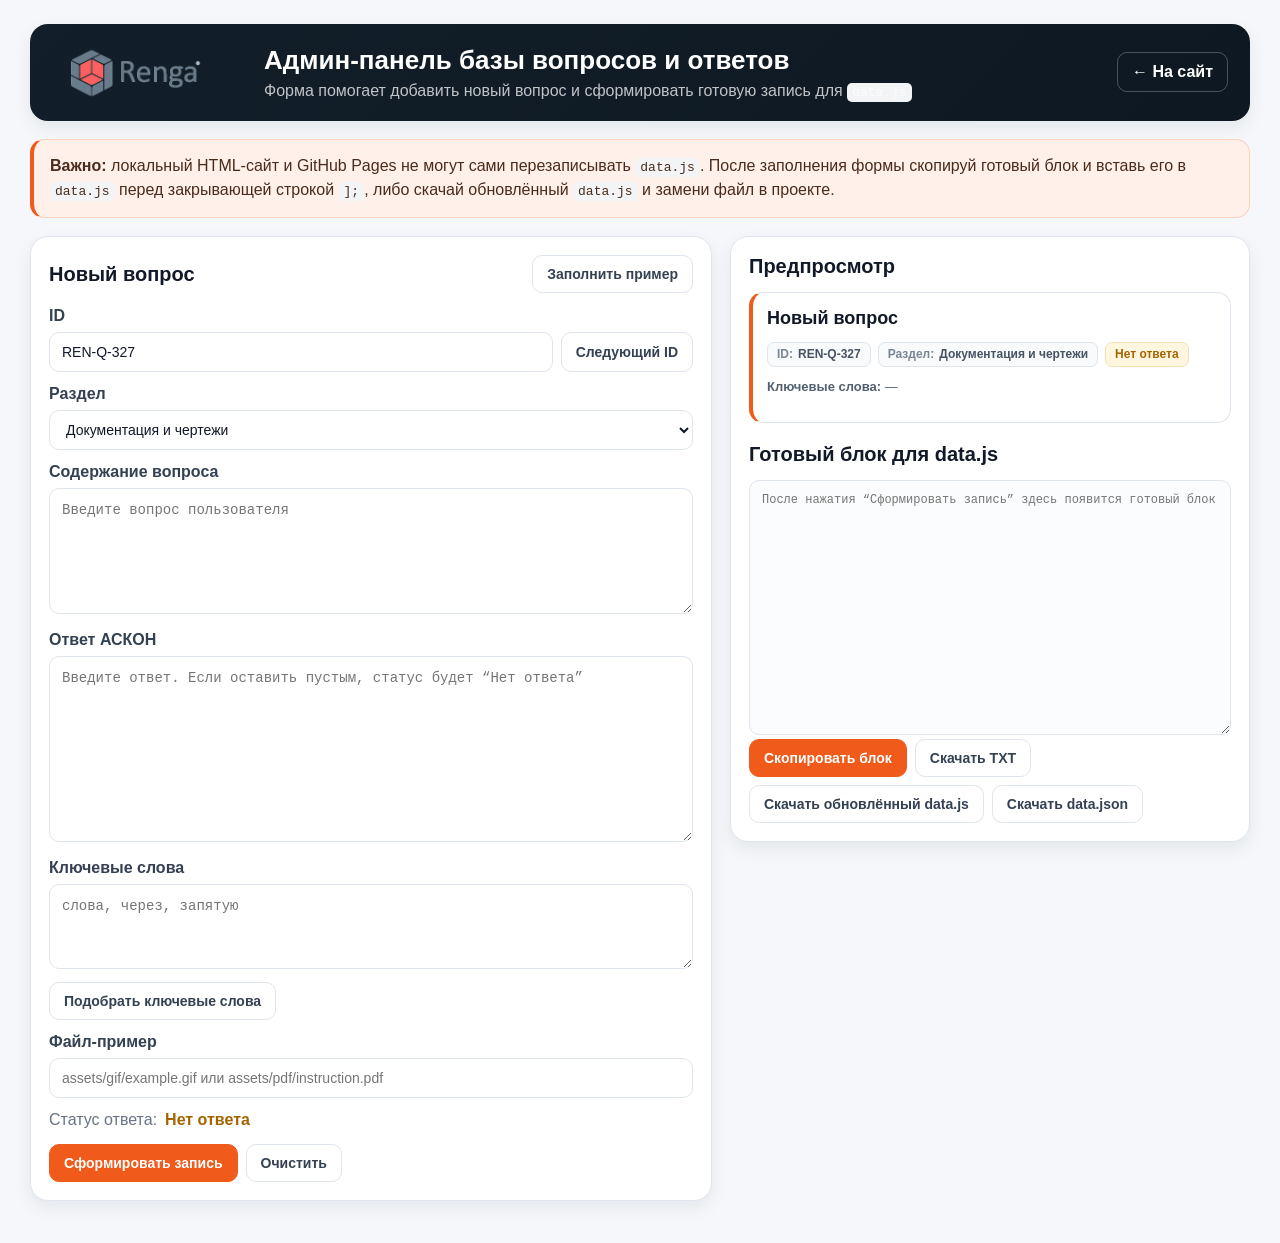
<file: admin.html>
<!DOCTYPE html>
<html lang="ru">
<head>
  <meta charset="UTF-8" />
  <meta name="viewport" content="width=device-width, initial-scale=1.0" />
  <title>Админ-панель — База вопросов и ответов по Renga</title>
  <link rel="stylesheet" href="style.css" />
</head>
<body class="admin-body">
  <main class="admin-page">
    <header class="admin-header">
      <a class="admin-logo" href="index.html" aria-label="Вернуться на сайт">
        <img src="assets/img/renga-logo.png" alt="Renga" />
      </a>
      <div>
        <h1>Админ-панель базы вопросов и ответов</h1>
        <p>Форма помогает добавить новый вопрос и сформировать готовую запись для <code>data.js</code></p>
      </div>
      <a class="admin-back" href="index.html">← На сайт</a>
    </header>

    <section class="admin-note">
      <strong>Важно:</strong> локальный HTML-сайт и GitHub Pages не могут сами перезаписывать <code>data.js</code>. После заполнения формы скопируй готовый блок и вставь его в <code>data.js</code> перед закрывающей строкой <code>];</code>, либо скачай обновлённый <code>data.js</code> и замени файл в проекте.
    </section>

    <section class="admin-layout">
      <form class="admin-form" id="adminForm">
        <div class="admin-card-title">
          <h2>Новый вопрос</h2>
          <button type="button" id="fillExampleBtn" class="admin-secondary">Заполнить пример</button>
        </div>

        <label>
          <span>ID</span>
          <div class="admin-inline">
            <input id="fieldId" type="text" placeholder="REN-Q-327" />
            <button type="button" id="nextIdBtn" class="admin-secondary">Следующий ID</button>
          </div>
        </label>

        <label>
          <span>Раздел</span>
          <select id="fieldSection"></select>
        </label>

        <label id="customSectionWrap" class="hidden">
          <span>Новый раздел</span>
          <input id="fieldCustomSection" type="text" placeholder="Например: Шаблоны и настройки" />
        </label>

        <label>
          <span>Содержание вопроса</span>
          <textarea id="fieldQuestion" rows="5" placeholder="Введите вопрос пользователя"></textarea>
        </label>

        <label>
          <span>Ответ АСКОН</span>
          <textarea id="fieldAnswer" rows="8" placeholder="Введите ответ. Если оставить пустым, статус будет “Нет ответа”"></textarea>
        </label>

        <label>
          <span>Ключевые слова</span>
          <textarea id="fieldKeywords" rows="3" placeholder="слова, через, запятую"></textarea>
        </label>
        <div class="admin-actions-row">
          <button type="button" id="generateKeywordsBtn" class="admin-secondary">Подобрать ключевые слова</button>
        </div>

        <label>
          <span>Файл-пример</span>
          <input id="fieldFile" type="text" placeholder="assets/gif/example.gif или assets/pdf/instruction.pdf" />
        </label>

        <div class="admin-status-line">
          <span>Статус ответа:</span>
          <strong id="answerStatusPreview">Нет ответа</strong>
        </div>

        <div class="admin-buttons">
          <button type="button" id="generateBtn" class="admin-primary">Сформировать запись</button>
          <button type="button" id="clearBtn" class="admin-secondary">Очистить</button>
        </div>
      </form>

      <aside class="admin-result">
        <div class="admin-card-title">
          <h2>Предпросмотр</h2>
        </div>
        <div id="previewCard" class="admin-preview-card">
          <h3>Новый вопрос</h3>
          <div class="meta">
            <span class="tag"><span class="label">Раздел:</span> —</span>
            <span class="tag wait">Нет ответа</span>
          </div>
          <p class="keywords"><strong>Ключевые слова:</strong> —</p>
        </div>

        <div class="admin-card-title output-title">
          <h2>Готовый блок для data.js</h2>
        </div>
        <textarea id="outputBlock" class="admin-output" spellcheck="false" placeholder="После нажатия “Сформировать запись” здесь появится готовый блок"></textarea>

        <div class="admin-buttons admin-buttons-wrap">
          <button type="button" id="copyBlockBtn" class="admin-primary">Скопировать блок</button>
          <button type="button" id="downloadTxtBtn" class="admin-secondary">Скачать TXT</button>
          <button type="button" id="downloadDataJsBtn" class="admin-secondary">Скачать обновлённый data.js</button>
          <button type="button" id="downloadJsonBtn" class="admin-secondary">Скачать data.json</button>
        </div>

        <div id="duplicateWarning" class="admin-warning hidden"></div>
      </aside>
    </section>
  </main>

  <script src="data.js"></script>
  <script src="admin.js"></script>
</body>
</html>
</file>
<file: style.css>
:root {
  --bg: #f5f7fa;
  --card: #ffffff;
  --text: #111827;
  --muted: #687386;
  --line: #dfe5ed;
  --line-soft: #ecf0f4;
  --accent: #f05a1a;
  --accent-dark: #c9450c;
  --accent-soft: #fff1e9;
  --nav: #12202d;
  --nav-2: #1d3142;
  --green: #178a50;
  --green-bg: #eaf7ef;
  --yellow: #a46400;
  --yellow-bg: #fff6df;
  --shadow: 0 12px 30px rgba(17, 24, 39, 0.10);
  --shadow-soft: 0 7px 18px rgba(17, 24, 39, 0.07);
  --radius: 16px;
}
* { box-sizing: border-box; }
html, body { min-height: 100%; }
body {
  margin: 0;
  font-family: Inter, -apple-system, BlinkMacSystemFont, "Segoe UI", Arial, sans-serif;
  background: var(--bg);
  color: var(--text);
}
a { color: var(--accent); text-decoration: none; }
a:hover { text-decoration: underline; }
button, input, select { font-family: inherit; }
.app-shell { min-height: 100vh; display: grid; grid-template-columns: 275px minmax(0, 1fr); }
.sidebar {
  position: sticky;
  top: 0;
  height: 100vh;
  display: flex;
  flex-direction: column;
  padding: 22px 16px;
  color: #e8f0f7;
  background:
    radial-gradient(circle at 22% 8%, rgba(240,90,26,.18), transparent 34%),
    linear-gradient(180deg, #101b25 0%, #17293a 52%, #101b25 100%);
  box-shadow: inset -1px 0 rgba(255,255,255,.06);
  overflow-y: auto;
}
.logo-wrap { display: flex; align-items: center; min-height: 54px; }
.logo-link { display: inline-flex; align-items: center; text-decoration: none; }
.logo-link:hover { text-decoration: none; opacity: .92; }
.logo-image { display: block; width: 190px; max-width: 100%; height: auto; object-fit: contain; }
.side-divider { height: 1px; background: rgba(255,255,255,.12); margin: 34px 0 14px; }
.section-btn { display: grid; grid-template-columns: 34px minmax(0,1fr) auto; align-items: center; gap: 10px; min-height: 54px; padding: 9px 10px; margin: 4px 0; border: 1px solid transparent; border-radius: 13px; color: rgba(255,255,255,.88); cursor: pointer; transition: background .15s ease, color .15s ease, border-color .15s ease; position: relative; }
.section-btn:hover { background: rgba(255,255,255,.06); }
.section-btn.active { background: rgba(255,255,255,.09); color: #fff; border-color: rgba(255,255,255,.08); }
.section-btn.active::before { content: ""; position: absolute; left: -16px; top: 11px; bottom: 11px; width: 4px; border-radius: 999px; background: var(--accent); }
.section-icon { width: 28px; height: 28px; display: inline-flex; align-items: center; justify-content: center; color: rgba(255,255,255,.78); font-size: 20px; }
.section-btn.active .section-icon, .section-btn.active .section-name { color: #ff8b54; }
.section-name { overflow: hidden; text-overflow: ellipsis; line-height: 1.2; }
.count { min-width: 26px; text-align: center; border-radius: 999px; padding: 3px 8px; background: rgba(255,255,255,.09); color: rgba(255,255,255,.85); font-size: 12px; font-weight: 800; }
.section-btn.active .count { background: rgba(240,90,26,.16); color: #ff9b69; }
.side-help { margin-top: auto; border: 1px solid rgba(255,255,255,.20); background: rgba(255,255,255,.045); border-radius: 14px; padding: 14px; }
.help-title { display: flex; align-items: center; gap: 9px; font-weight: 850; }
.help-icon { width: 23px; height: 23px; display: inline-flex; align-items: center; justify-content: center; border: 1px solid rgba(255,255,255,.5); border-radius: 50%; }
.side-help p { color: rgba(255,255,255,.74); font-size: 13px; line-height: 1.45; }
.help-mail { display: block; margin: 4px 0 12px; color: #ffb088; font-weight: 850; overflow-wrap: anywhere; }
.help-action { display: flex; align-items: center; justify-content: center; width: 100%; border: 1px solid var(--accent); border-radius: 9px; background: transparent; color: #ff9a66; font-weight: 850; padding: 10px; cursor: pointer; text-decoration: none; }
.help-action:hover { background: var(--accent); color: #fff; text-decoration: none; }
.main { min-width: 0; }
.topbar { min-height: 88px; display: flex; align-items: center; justify-content: space-between; gap: 20px; padding: 18px 34px; background: linear-gradient(135deg, #121e29, #0d1822); color: #fff; box-shadow: 0 5px 18px rgba(17,24,39,.18); }
.topbar h1 { margin: 0; font-size: 27px; line-height: 1.15; letter-spacing: -0.035em; }
.topbar p { margin: 6px 0 0; color: rgba(255,255,255,.70); }
.top-actions { display: flex; align-items: center; gap: 12px; }
.top-link { display: inline-flex; align-items: center; gap: 7px; border: 0; background: transparent; color: #fff; font-weight: 800; padding: 8px 10px; cursor: pointer; }
.top-link span { width: 24px; height: 24px; display: inline-flex; align-items: center; justify-content: center; border: 1px solid rgba(255,255,255,.65); border-radius: 50%; }
.control-panel { padding: 24px 34px 10px; }
.search-wrap { position: relative; }
.search-icon { position: absolute; left: 17px; top: 50%; transform: translateY(-50%); font-size: 27px; color: #1d2a38; opacity: .9; }
#search { width: 100%; height: 54px; padding: 0 18px 0 56px; border: 1px solid #ccd5df; border-radius: 9px; background: #fff; color: var(--text); font-size: 15px; outline: none; box-shadow: 0 2px 10px rgba(17,24,39,.03); }
#search:focus { border-color: var(--accent); box-shadow: 0 0 0 4px rgba(240,90,26,.12); }
.filter-row { display: grid; grid-template-columns: 190px 150px 160px minmax(190px, 230px) 120px; gap: 10px; align-items: center; margin-top: 18px; }
select, button { border: 1px solid var(--line); border-radius: 9px; background: #fff; color: var(--text); font-size: 14px; outline: none; }
select { height: 38px; padding: 0 12px; }
select:focus { border-color: var(--accent); box-shadow: 0 0 0 4px rgba(240,90,26,.12); }
.view-toggle { display: grid; grid-template-columns: 1fr 1fr; height: 38px; border: 1px solid var(--line); background: #fff; border-radius: 9px; padding: 3px; }
.view-btn { border: 0; border-radius: 7px; background: transparent; cursor: pointer; font-weight: 850; color: #344152; }
.view-btn.active { background: var(--accent); color: #fff; }
.reset { height: 38px; padding: 0 12px; background: #fff; color: #344152; font-weight: 850; cursor: pointer; }
.reset:hover { border-color: var(--accent); color: var(--accent-dark); }
.summary { display: flex; flex-wrap: wrap; align-items: center; gap: 22px; margin: 0 34px 18px; padding: 10px 14px; min-height: 44px; border: 1px solid var(--line-soft); border-left: 4px solid var(--accent); border-radius: 12px; background: #fff; color: var(--muted); box-shadow: 0 6px 16px rgba(17,24,39,.04); }
.summary span { display: inline-flex; align-items: baseline; gap: 7px; white-space: nowrap; }
.summary strong { font-size: 18px; color: #313b49; }
.summary .good strong { color: var(--green); }
.summary .warn strong { color: var(--yellow); }
.workarea { display: grid; grid-template-columns: minmax(0, 1fr) clamp(360px, 38vw, 500px); gap: 18px; padding: 0 34px 24px; align-items: start; }
.question-column { min-width: 0; max-width: 100%; }
.content-head { display: flex; align-items: flex-end; justify-content: space-between; gap: 18px; margin: 6px 0 14px; }
.content-head h2 { margin: 0; font-size: 22px; line-height: 1.2; }
.muted { color: var(--muted); font-size: 14px; }
.cards { display: grid; gap: 13px; min-width: 0; max-width: 100%; }
.cards-tile { grid-template-columns: 1fr; }
.cards-list { grid-template-columns: 1fr; gap: 8px; }
.qa-card { position: relative; display: flex; flex-direction: column; min-width: 0; max-width: 100%; min-height: 152px; padding: 17px 17px 15px; border: 1px solid var(--line); border-radius: 13px; background: #fff; box-shadow: 0 6px 18px rgba(17,24,39,.045); cursor: pointer; transition: border-color .15s ease, box-shadow .15s ease, transform .15s ease; overflow: hidden; }
.qa-card:hover { border-color: rgba(240,90,26,.45); box-shadow: 0 11px 25px rgba(17,24,39,.08); transform: translateY(-1px); }
.qa-card.selected { border-color: var(--accent); box-shadow: 0 12px 24px rgba(240,90,26,.11); }
.qa-card.no-answer { border-color: #f2d5a4; }
.qa-card.no-answer.selected { border-color: #d89835; }
.qa-card h3 { margin: 0 45px 12px 0; font-size: 18px; line-height: 1.28; }
.bookmark { position: absolute; top: 16px; right: 16px; width: 24px; height: 24px; color: #8390a3; display: inline-flex; align-items: center; justify-content: center; }
.meta { display: flex; flex-wrap: wrap; gap: 7px; margin-bottom: 11px; }
.tag { display: inline-flex; align-items: center; gap: 5px; min-height: 25px; border-radius: 7px; padding: 4px 9px; border: 1px solid #dee5ed; background: #f8fafc; color: #465363; font-size: 12px; font-weight: 780; }
.tag .label { color: #7a8594; font-weight: 850; }
.tag.ok { background: var(--green-bg); color: var(--green); border-color: #cdecd8; }
.tag.wait { background: var(--yellow-bg); color: var(--yellow); border-color: #f5e1b3; }
.keywords { margin: 0 0 12px; font-size: 13px; color: #536071; line-height: 1.45; }
.card-footer { display: flex; align-items: center; justify-content: space-between; gap: 10px; margin-top: auto; }
.card-id { color: #8a95a6; font-size: 12px; font-weight: 700; }
.more-btn { width: auto; min-width: 116px; height: 33px; border: 1px solid var(--accent); border-radius: 8px; background: #fff; color: var(--accent); font-weight: 850; cursor: pointer; }
.more-btn:hover { background: var(--accent); color: #fff; }
.cards-list .qa-card { min-height: 92px; display: grid; grid-template-columns: minmax(0,1fr) auto; gap: 8px 12px; padding: 13px 15px; }
.cards-list .qa-card h3 { font-size: 16px; margin-bottom: 5px; }
.cards-list .meta { margin: 0; }
.cards-list .keywords { display: none; }
.cards-list .card-footer { grid-column: 2; grid-row: 1 / span 2; flex-direction: column; justify-content: center; align-items: flex-end; }
.details-panel { position: sticky; top: 22px; width: 100%; min-width: 0; min-height: calc(100vh - 44px); max-height: calc(100vh - 44px); overflow: auto; border: 1px solid var(--line); border-radius: 14px; background: #fff; box-shadow: var(--shadow); }
.details-empty { display: flex; flex-direction: column; align-items: center; justify-content: center; min-height: 420px; text-align: center; color: var(--muted); padding: 30px; }
.empty-icon { width: 48px; height: 48px; display: inline-flex; align-items: center; justify-content: center; border-radius: 50%; border: 1px solid var(--line); color: var(--accent); font-weight: 900; font-size: 22px; margin-bottom: 12px; }
.detail-inner { padding: 22px; }
.detail-top { display: flex; justify-content: space-between; gap: 16px; align-items: start; margin-bottom: 15px; }
.detail-top h2 { margin: 0; font-size: 24px; line-height: 1.22; }
.panel-close { display: none; flex: 0 0 auto; width: 32px; height: 32px; border: 0; border-radius: 50%; background: transparent; color: #6f7b8d; font-size: 28px; cursor: pointer; line-height: 1; }
.detail-meta { display: flex; flex-wrap: wrap; gap: 7px; margin-bottom: 20px; }
.detail-section { margin: 0 0 21px; }
.detail-section h3 { margin: 0 0 9px; font-size: 17px; }
.answer-box { white-space: pre-wrap; color: #202733; line-height: 1.58; background: #fbfcfd; border: 1px solid var(--line); border-left: 4px solid var(--accent); border-radius: 12px; padding: 14px; }
.answer-box.no-answer { background: #fffaf0; border-left-color: #c47a00; color: #775000; }
.keyword-cloud { display: flex; flex-wrap: wrap; gap: 7px; }
.keyword-chip { border: 1px solid #dee5ed; background: #f8fafc; color: #4c5969; border-radius: 999px; padding: 6px 10px; font-size: 12px; font-weight: 750; }
.file-card { display: flex; align-items: center; justify-content: space-between; gap: 14px; border: 1px solid var(--line); border-radius: 12px; padding: 12px; background: #fff; }
.file-info { display: flex; align-items: center; gap: 11px; min-width: 0; }
.file-icon { width: 42px; height: 42px; border-radius: 9px; background: var(--accent-soft); color: var(--accent); display: flex; align-items: center; justify-content: center; font-weight: 950; }
.file-name { overflow-wrap: anywhere; font-weight: 800; }
.file-action { display: inline-flex; align-items: center; justify-content: center; min-width: 145px; height: 36px; border-radius: 8px; background: var(--accent); color: #fff; font-weight: 850; }
.file-action:hover { background: var(--accent-dark); text-decoration: none; }
.related-placeholder { border: 1px solid var(--line); border-radius: 11px; overflow: hidden; }
.related-placeholder div { display: flex; justify-content: space-between; gap: 12px; padding: 10px 12px; border-bottom: 1px solid var(--line-soft); color: #4b5666; }
.related-placeholder div:last-child { border-bottom: 0; }
.footer { display: flex; justify-content: space-between; gap: 20px; padding: 16px 34px 28px; color: var(--muted); font-size: 13px; }
.footer-admin-link { color: inherit; text-decoration: none; opacity: .72; }
.footer-admin-link:hover { opacity: 1; text-decoration: underline; }
.empty { border: 1px dashed #bfc8d2; border-radius: 14px; background: #fff; padding: 28px; text-align: center; color: var(--muted); }
.modal-backdrop { display: none; position: fixed; inset: 0; z-index: 50; background: rgba(8,15,23,.60); padding: 24px; }
.modal { max-width: 620px; margin: 80px auto; background: #fff; border-radius: 18px; padding: 24px; box-shadow: var(--shadow); position: relative; }
.modal-close { position: absolute; right: 14px; top: 12px; width: 34px; height: 34px; border: 0; background: transparent; font-size: 28px; cursor: pointer; }
code { background: #f3f4f6; border-radius: 5px; padding: 2px 5px; }

@media (max-width: 1320px) {
  .workarea { grid-template-columns: minmax(0, 1fr) minmax(360px, 440px); gap: 16px; }
  .detail-inner { padding: 18px; }
  .detail-top h2 { font-size: 22px; }
}
@media (max-width: 1180px) {
  .app-shell { grid-template-columns: 1fr; }
  .sidebar { position: relative; height: auto; max-height: none; padding: 16px; }
  .logo-wrap { margin-bottom: 8px; }
  .side-divider { margin: 14px 0; }
  #sectionList { display: grid; grid-template-columns: repeat(2,minmax(0,1fr)); gap: 6px; }
  .section-btn { min-height: 44px; }
  .side-help { display: none; }
  .workarea { grid-template-columns: 1fr; }
  .details-panel { position: static; min-height: auto; max-height: none; }
  .panel-close { display: inline-flex; }
}
@media (max-width: 780px) {
  .topbar, .footer { padding-left: 18px; padding-right: 18px; }
  .topbar { align-items: start; flex-direction: column; }
  .control-panel, .workarea { padding-left: 18px; padding-right: 18px; }
  .summary { margin-left: 18px; margin-right: 18px; }
  .filter-row { grid-template-columns: 1fr 1fr; }
  #sectionList { grid-template-columns: 1fr; }
  .cards-list .qa-card { grid-template-columns: 1fr; }
  .cards-list .card-footer { grid-column: auto; grid-row: auto; flex-direction: row; align-items: center; justify-content: space-between; }
}
@media (max-width: 560px) {
  .filter-row { grid-template-columns: 1fr; }
  .summary { gap: 11px; }
  .summary span { width: 100%; }
  .detail-top h2 { font-size: 21px; }
  .file-card { flex-direction: column; align-items: stretch; }
  .file-action { width: 100%; }
}


/* Встроенный просмотр GIF/изображений в открытой карточке ответа */
.file-card-vertical {
  flex-direction: column;
  align-items: stretch;
}

.media-preview-wrap {
  width: 100%;
  border: 1px solid var(--line);
  border-radius: 12px;
  overflow: hidden;
  background: #f8fafc;
}

.media-preview {
  display: block;
  width: 100%;
  max-height: 380px;
  object-fit: contain;
  background: #fff;
}


.file-card-media-only {
  display: block;
  padding: 10px;
}
.file-card-media-only .media-preview-wrap {
  margin: 0;
}
.modal a {
  font-weight: 850;
}


/* Админ-панель */
.admin-body {
  background: var(--bg);
}
.admin-page {
  width: min(1220px, calc(100% - 36px));
  margin: 24px auto 42px;
}
.admin-header {
  display: grid;
  grid-template-columns: 190px minmax(0, 1fr) auto;
  gap: 22px;
  align-items: center;
  padding: 20px 22px;
  border-radius: 18px;
  background: linear-gradient(135deg, #121e29, #0d1822);
  color: #fff;
  box-shadow: var(--shadow-soft);
}
.admin-logo img {
  display: block;
  max-width: 170px;
  height: auto;
}
.admin-header h1 {
  margin: 0;
  font-size: 26px;
  line-height: 1.2;
}
.admin-header p {
  margin: 6px 0 0;
  color: rgba(255,255,255,.74);
}
.admin-back {
  border: 1px solid rgba(255,255,255,.25);
  color: #fff;
  padding: 10px 14px;
  border-radius: 10px;
  font-weight: 850;
}
.admin-back:hover {
  border-color: var(--accent);
  text-decoration: none;
}
.admin-note {
  margin: 18px 0;
  padding: 14px 16px;
  border: 1px solid #ffd1ba;
  border-left: 4px solid var(--accent);
  border-radius: 14px;
  background: var(--accent-soft);
  color: #4a2b1d;
  line-height: 1.55;
}
.admin-layout {
  display: grid;
  grid-template-columns: minmax(0, 1fr) minmax(360px, 520px);
  gap: 18px;
  align-items: start;
}
.admin-form,
.admin-result {
  background: #fff;
  border: 1px solid var(--line);
  border-radius: 18px;
  box-shadow: var(--shadow-soft);
  padding: 18px;
}
.admin-card-title {
  display: flex;
  justify-content: space-between;
  gap: 14px;
  align-items: center;
  margin-bottom: 14px;
}
.admin-card-title h2 {
  margin: 0;
  font-size: 20px;
}
.admin-form label {
  display: block;
  margin: 0 0 13px;
}
.admin-form label > span {
  display: block;
  margin: 0 0 7px;
  color: #344152;
  font-weight: 850;
}
.admin-form input,
.admin-form select,
.admin-form textarea,
.admin-output {
  width: 100%;
  border: 1px solid var(--line);
  border-radius: 10px;
  background: #fff;
  color: var(--text);
  font-size: 14px;
  outline: none;
}
.admin-form input,
.admin-form select {
  height: 40px;
  padding: 0 12px;
}
.admin-form textarea,
.admin-output {
  resize: vertical;
  padding: 11px 12px;
  line-height: 1.45;
}
.admin-form input:focus,
.admin-form select:focus,
.admin-form textarea:focus,
.admin-output:focus {
  border-color: var(--accent);
  box-shadow: 0 0 0 4px rgba(240,90,26,.12);
}
.admin-inline {
  display: grid;
  grid-template-columns: minmax(0, 1fr) auto;
  gap: 8px;
}
.admin-actions-row {
  margin: -4px 0 13px;
}
.admin-primary,
.admin-secondary {
  min-height: 38px;
  border-radius: 10px;
  padding: 0 14px;
  font-weight: 850;
  cursor: pointer;
}
.admin-primary {
  border: 1px solid var(--accent);
  background: var(--accent);
  color: #fff;
}
.admin-primary:hover {
  background: var(--accent-dark);
}
.admin-secondary {
  border: 1px solid var(--line);
  background: #fff;
  color: #344152;
}
.admin-secondary:hover {
  border-color: var(--accent);
  color: var(--accent-dark);
}
.admin-buttons,
.admin-buttons-wrap {
  display: flex;
  flex-wrap: wrap;
  gap: 8px;
  align-items: center;
}
.admin-status-line {
  display: flex;
  align-items: center;
  gap: 8px;
  margin: 6px 0 15px;
  color: var(--muted);
}
.status-ok { color: var(--green); }
.status-wait { color: var(--yellow); }
.admin-preview-card {
  border: 1px solid var(--line);
  border-left: 4px solid var(--accent);
  border-radius: 14px;
  padding: 14px;
  background: #fff;
}
.admin-preview-card h3 {
  margin: 0 0 11px;
  font-size: 18px;
  line-height: 1.3;
}
.output-title {
  margin-top: 20px;
}
.admin-output {
  min-height: 255px;
  font-family: ui-monospace, SFMono-Regular, Menlo, Consolas, "Liberation Mono", monospace;
  font-size: 12px;
  background: #fbfcfd;
}
.admin-warning {
  margin-top: 14px;
  padding: 12px;
  border: 1px solid #f0d49c;
  border-left: 4px solid #c47a00;
  border-radius: 12px;
  background: #fffaf0;
  color: #6d4800;
  line-height: 1.45;
  font-size: 13px;
}
.hidden {
  display: none !important;
}
@media (max-width: 980px) {
  .admin-header,
  .admin-layout {
    grid-template-columns: 1fr;
  }
  .admin-back {
    width: fit-content;
  }
}
@media (max-width: 560px) {
  .admin-page {
    width: min(100% - 24px, 1220px);
    margin-top: 12px;
  }
  .admin-inline {
    grid-template-columns: 1fr;
  }
}
</file>
